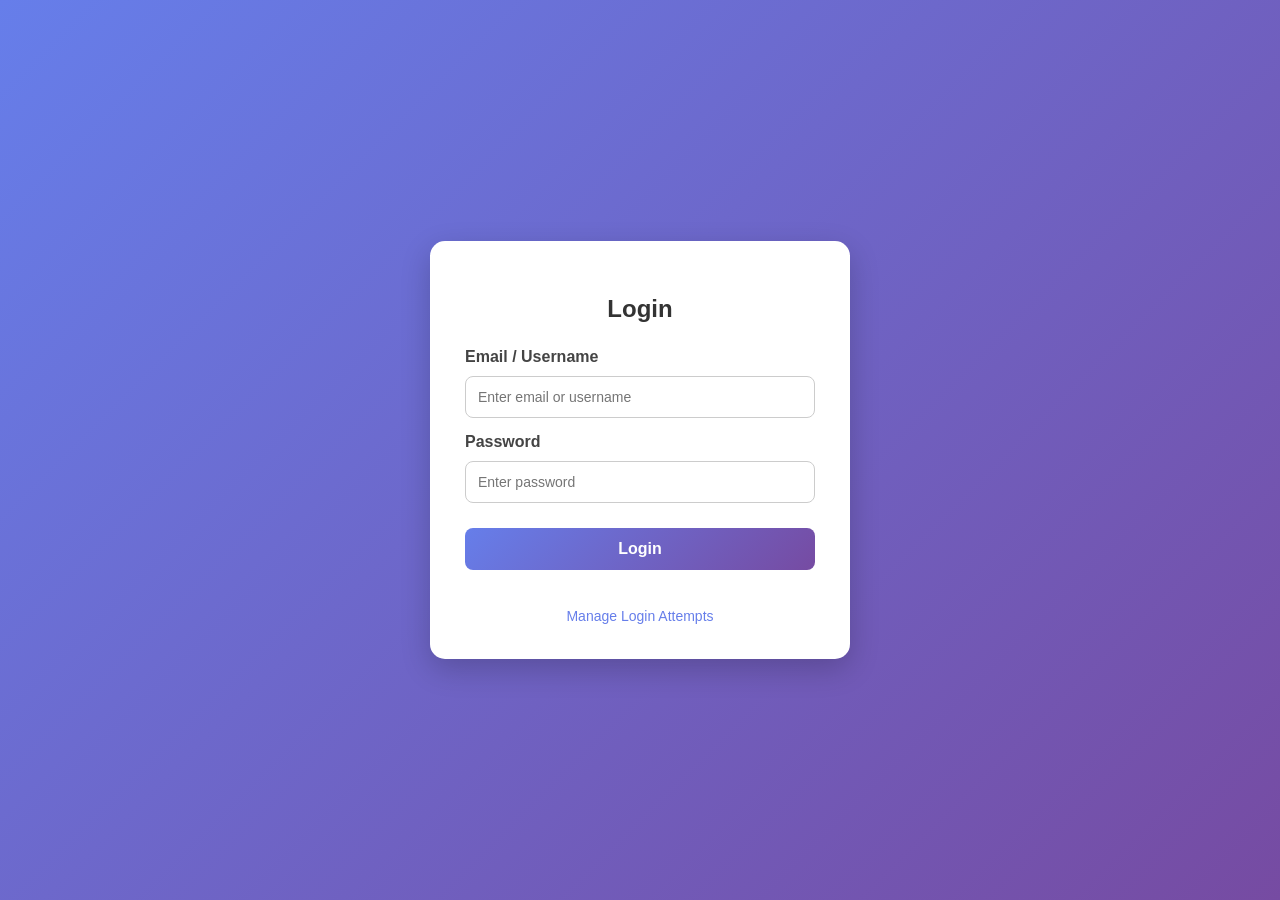
<file: index.html>
<!DOCTYPE html>
<html>
<head>
    <title>Login System</title>
    <link rel="stylesheet" href="style.css">
</head>

<body>

<div class="login-box">

    <h2>Login</h2>

    <form action="login.php" method="POST">

        <label>Email / Username</label>
        <input type="text" name="username" id="username"
               placeholder="Enter email or username" required>

        <label>Password</label>
        <input type="password" name="password" id="password"
               placeholder="Enter password" required>

        <button type="submit">Login</button>

    </form>

    <br>

    <a href="manage.php">Manage Login Attempts</a>

</div>

<script src="script.js"></script>

</body>
</html>
</file>
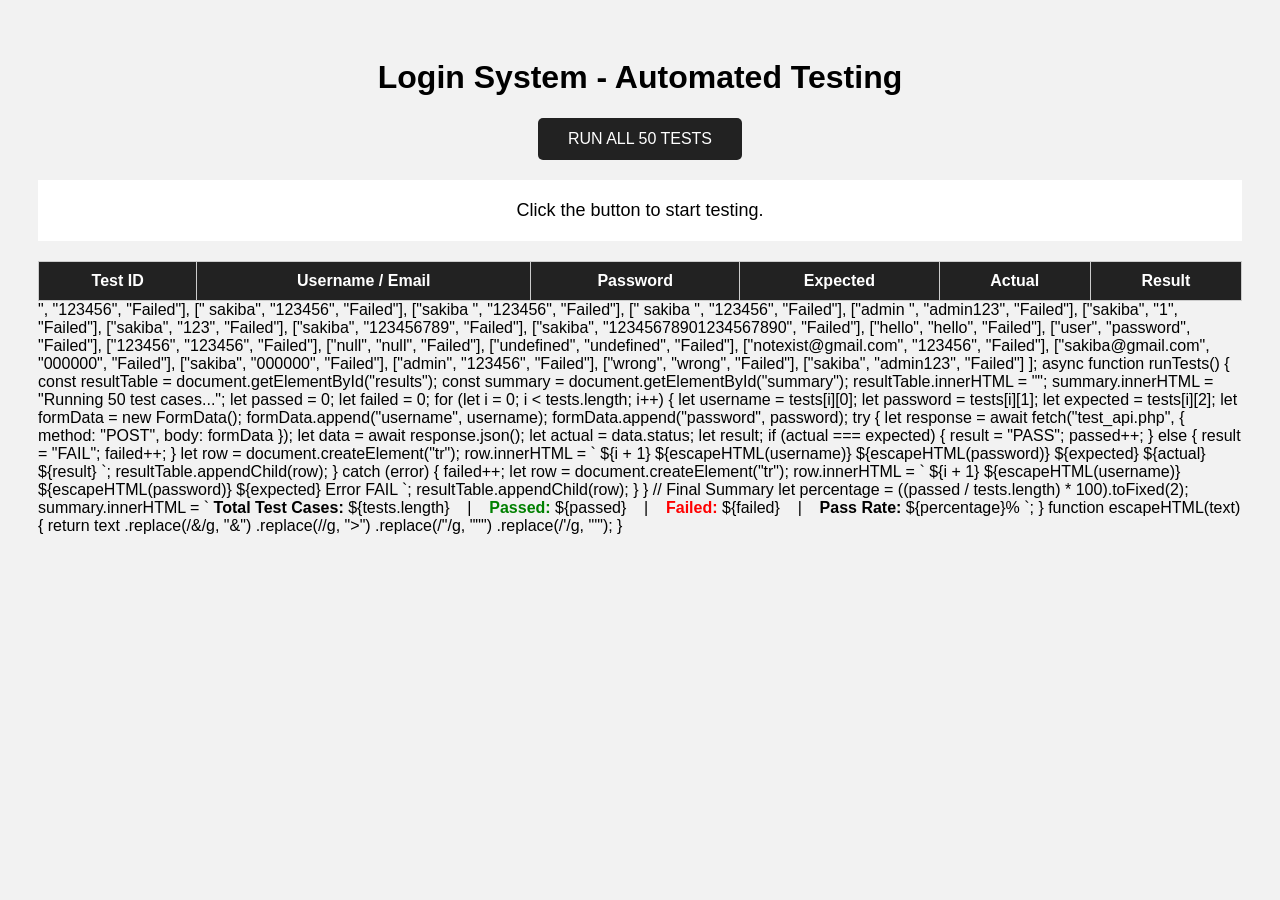
<file: test.html>
<!DOCTYPE html>

<html>

<head>

    <title>Login System Testing</title>

    <style>

        body {
            font-family: Arial;
            background: #f2f2f2;
            padding: 30px;
        }

        h1 {
            text-align: center;
        }

        button {
            display: block;
            margin: 20px auto;
            padding: 12px 30px;
            background: #222;
            color: white;
            border: none;
            border-radius: 5px;
            cursor: pointer;
            font-size: 16px;
        }

        button:hover {
            background: #444;
        }

        #summary {
            background: white;
            padding: 20px;
            margin-bottom: 20px;
            text-align: center;
            font-size: 18px;
        }

        table {
            width: 100%;
            border-collapse: collapse;
            background: white;
        }

        th {
            background: #222;
            color: white;
        }

        th, td {
            border: 1px solid #ccc;
            padding: 10px;
            text-align: center;
        }

        .pass {
            color: green;
            font-weight: bold;
        }

        .fail {
            color: red;
            font-weight: bold;
        }

    </style>

</head>


<body>

<h1>Login System - Automated Testing</h1>


<button onclick="runTests()">
    RUN ALL 50 TESTS
</button>


<div id="summary">
    Click the button to start testing.
</div>


<table>

    <thead>

        <tr>

            <th>Test ID</th>

            <th>Username / Email</th>

            <th>Password</th>

            <th>Expected</th>

            <th>Actual</th>

            <th>Result</th>

        </tr>

    </thead>


    <tbody id="results">

    </tbody>

</table>



<script>



const tests = [

   

    ["sakiba", "123456", "Successful"],
    ["admin", "admin123", "Successful"],
    ["sakiba@gmail.com", "123456", "Successful"],
    ["admin@gmail.com", "admin123", "Successful"],

    // Wrong Password

    ["sakiba", "wrong123", "Failed"],
    ["admin", "wrong123", "Failed"],
    ["sakiba@gmail.com", "wrong", "Failed"],
    ["admin@gmail.com", "123456", "Failed"],
    ["sakiba", "000000", "Failed"],
    ["admin", "password", "Failed"],

   

    ["wronguser", "123456", "Failed"],
    ["testuser", "123456", "Failed"],
    ["unknown", "admin123", "Failed"],
    ["user123", "123456", "Failed"],
    ["abc", "admin123", "Failed"],


    ["", "", "Failed"],
    ["", "123456", "Failed"],
    ["sakiba", "", "Failed"],
    ["", "admin123", "Failed"],
    [" ", " ", "Failed"],

   

    ["SAKIBA", "123456", "Failed"],
    ["Sakiba", "123456", "Failed"],
    ["ADMIN", "admin123", "Failed"],
    ["Admin", "admin123", "Failed"],

   

    ["sakiba@gmail.com", "123456", "Successful"],
    ["SAKIBA@GMAIL.COM", "123456", "Failed"],
    ["sakiba@gmail", "123456", "Failed"],
    ["sakiba.com", "123456", "Failed"],
    ["sakiba@", "123456", "Failed"],

  

    ["' OR '1'='1", "' OR '1'='1", "Failed"],
    ["admin'--", "admin123", "Failed"],
    ["' OR 1=1 --", "123456", "Failed"],
    ["<script>alert(1)</script>", "123456", "Failed"],

   

    [" sakiba", "123456", "Failed"],
    ["sakiba ", "123456", "Failed"],
    [" sakiba ", "123456", "Failed"],
    ["admin ", "admin123", "Failed"],

 

    ["sakiba", "1", "Failed"],
    ["sakiba", "123", "Failed"],
    ["sakiba", "123456789", "Failed"],
    ["sakiba", "12345678901234567890", "Failed"],


    ["hello", "hello", "Failed"],
    ["user", "password", "Failed"],
    ["123456", "123456", "Failed"],
    ["null", "null", "Failed"],
    ["undefined", "undefined", "Failed"],

    

    ["notexist@gmail.com", "123456", "Failed"],
    ["sakiba@gmail.com", "000000", "Failed"],
    ["sakiba", "000000", "Failed"],
    ["admin", "123456", "Failed"],
    ["wrong", "wrong", "Failed"],
    ["sakiba", "admin123", "Failed"]

];



async function runTests() {

    const resultTable = document.getElementById("results");

    const summary = document.getElementById("summary");

    resultTable.innerHTML = "";

    summary.innerHTML = "Running 50 test cases...";


    let passed = 0;

    let failed = 0;


    for (let i = 0; i < tests.length; i++) {

        let username = tests[i][0];

        let password = tests[i][1];

        let expected = tests[i][2];


      

        let formData = new FormData();

        formData.append("username", username);

        formData.append("password", password);


        try {

            let response = await fetch("test_api.php", {

                method: "POST",

                body: formData

            });


            let data = await response.json();


            let actual = data.status;


            let result;


            if (actual === expected) {

                result = "PASS";

                passed++;

            } else {

                result = "FAIL";

                failed++;

            }


            let row = document.createElement("tr");


            row.innerHTML = `

                <td>${i + 1}</td>

                <td>${escapeHTML(username)}</td>

                <td>${escapeHTML(password)}</td>

                <td>${expected}</td>

                <td>${actual}</td>

                <td class="${result === "PASS" ? "pass" : "fail"}">

                    ${result}

                </td>

            `;


            resultTable.appendChild(row);


        } catch (error) {

            failed++;


            let row = document.createElement("tr");


            row.innerHTML = `

                <td>${i + 1}</td>

                <td>${escapeHTML(username)}</td>

                <td>${escapeHTML(password)}</td>

                <td>${expected}</td>

                <td>Error</td>

                <td class="fail">

                    FAIL

                </td>

            `;


            resultTable.appendChild(row);

        }

    }


    // Final Summary

    let percentage =
        ((passed / tests.length) * 100).toFixed(2);


    summary.innerHTML = `

        <b>Total Test Cases:</b> ${tests.length}

        &nbsp;&nbsp; | &nbsp;&nbsp;

        <b class="pass">Passed:</b> ${passed}

        &nbsp;&nbsp; | &nbsp;&nbsp;

        <b class="fail">Failed:</b> ${failed}

        &nbsp;&nbsp; | &nbsp;&nbsp;

        <b>Pass Rate:</b> ${percentage}%

    `;

}



function escapeHTML(text) {

    return text

        .replace(/&/g, "&amp;")

        .replace(/</g, "&lt;")

        .replace(/>/g, "&gt;")

        .replace(/"/g, "&quot;")

        .replace(/'/g, "&#039;");

}


</script>


</body>

</html>
</file>
<file: style.css>
body {
    font-family: Arial, sans-serif;
    background: linear-gradient(135deg, #667eea, #764ba2);
    margin: 0;
    min-height: 100vh;
    display: flex;
    justify-content: center;
    align-items: center;
}

.login-box {
    width: 350px;
    padding: 35px;
    background: #ffffff;
    border-radius: 15px;
    box-shadow: 0 10px 30px rgba(0, 0, 0, 0.2);
}

h2 {
    text-align: center;
    color: #333;
    margin-bottom: 25px;
}

label {
    display: block;
    margin-top: 15px;
    margin-bottom: 5px;
    color: #444;
    font-weight: bold;
}

input {
    width: 100%;
    padding: 12px;
    margin-top: 5px;
    box-sizing: border-box;
    border: 1px solid #ccc;
    border-radius: 8px;
    outline: none;
    font-size: 14px;
    transition: 0.3s;
}

input:focus {
    border-color: #667eea;
    box-shadow: 0 0 5px rgba(102, 126, 234, 0.4);
}

button {
    width: 100%;
    padding: 12px;
    margin-top: 25px;
    background: linear-gradient(135deg, #667eea, #764ba2);
    color: white;
    border: none;
    border-radius: 8px;
    font-size: 16px;
    font-weight: bold;
    cursor: pointer;
    transition: 0.3s;
}

button:hover {
    background: linear-gradient(135deg, #5568d8, #653c91);
    transform: translateY(-2px);
}

a {
    display: block;
    text-align: center;
    margin-top: 20px;
    color: #667eea;
    text-decoration: none;
    font-size: 14px;
}

a:hover {
    color: #764ba2;
    text-decoration: underline;
}
</file>
